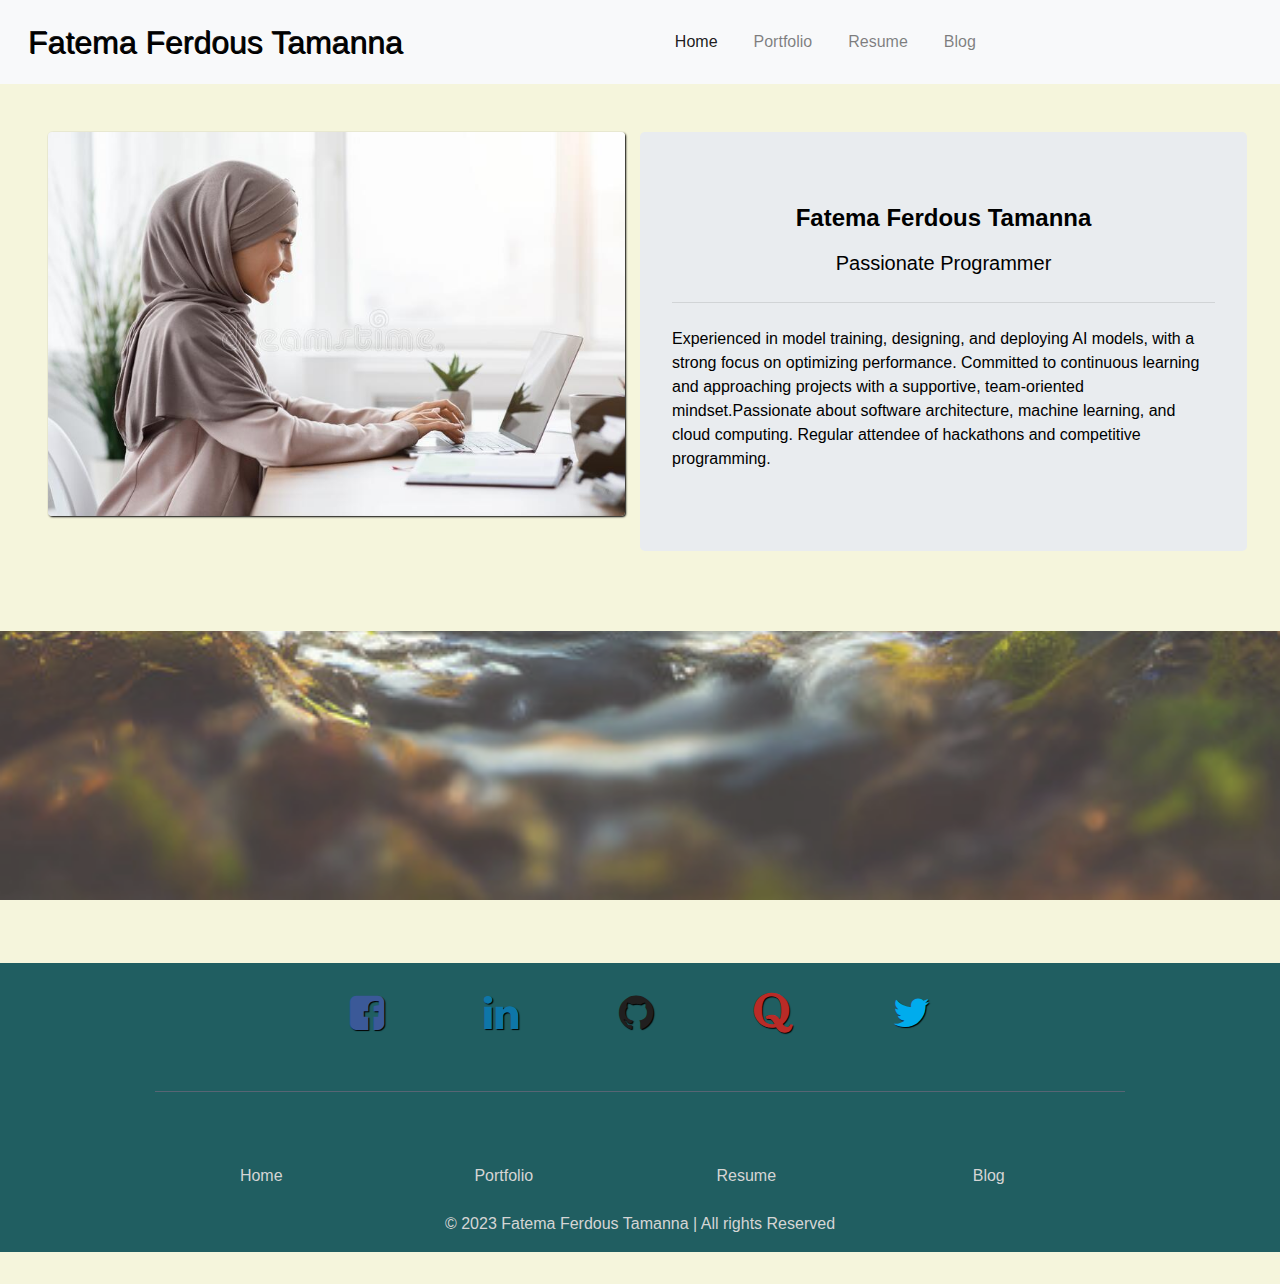
<file: index.html>
<!doctype html>
<html lang="en">

<head>
    <!-- Required meta tags -->
    <meta charset="utf-8">
    <meta name="viewport" content="width=device-width, initial-scale=1, shrink-to-fit=no">

    <!-- Bootstrap CSS -->
    <link rel="stylesheet" href="https://stackpath.bootstrapcdn.com/bootstrap/4.3.1/css/bootstrap.min.css" integrity="sha384-ggOyR0iXCbMQv3Xipma34MD+dH/1fQ784/j6cY/iJTQUOhcWr7x9JvoRxT2MZw1T" crossorigin="anonymous">
    <link rel="stylesheet" href="css/master.css">
    <link rel="stylesheet" href="https://cdnjs.cloudflare.com/ajax/libs/font-awesome/4.7.0/css/font-awesome.min.css">
    <title>Fatema Ferdous Tamanna</title>
</head>

<body>
    <!--Navigation-->
    <nav class="navbar navbar-expand-md navbar-light bg-light sticky-top">
        <div class="container-fluid padding">
            <a class="navbar-brand" href="index.html"> Fatema Ferdous Tamanna </a>
            <button class="navbar-toggler" type="button" data-toggle="collapse" data-target="#navbarResponsive">
                <span class="navbar-toggler-icon"></span>
            </button>

            <div class="collapse navbar-collapse" id="navbarResponsive">
                <ul class="navbar-nav ml-auto">
                    <li class="nav-item active">
                        <a class="nav-link" href="index.html">Home </a>
                    </li>
                    <li class="nav-item">
                        <a class="nav-link" href="portfolio.html">Portfolio </a>
                    </li>
                    <li class="nav-item">
                        <a class="nav-link" href="resume.html">Resume </a>
                    </li>
                    <li class="nav-item">
                        <a class="nav-link" href="blog1.html">Blog </a>
                    </li>
                </ul>
            </div>
        </div>
    </nav>

    <!----Content---->
    <div class="container-fuild padding ">
        <div class="row padding myinfo text-center">
            <div class="col-md-12 col-lg-6">
                <img src="images/pro.jpg" class="rounded" width="100%">
            </div>
            <div class="jumbotron col-md-12 col-lg-6">
                <h4 class="font-weight-bold">Fatema Ferdous Tamanna</h4>
                <p class="lead">Passionate Programmer</p>
                <hr class="my-4">
                <p class="text-left">Experienced in model training, designing, and deploying AI models, with a strong focus on optimizing performance. Committed to continuous learning and approaching projects with a supportive, team-oriented mindset.Passionate about software architecture, machine learning, and cloud computing. Regular attendee of hackathons and competitive programming.
                </p>
            </div>
        </div>
    </div>
    <figure>
        <div class="fixed-bg"></div>
    </figure>

    <!----Footer---->
    <footer>
        <div class="container-fluid padding">
            <div class="row text-center footbar">
                <div class="col-12">
                    <div class="social padding">
                        <a href="profile.php?id=100009303875477"><i class="fa fa-facebook-square"></i></a>
                        <a href="https://www.linkedin.com/in/fatematamanna/"><i class="fa fa-linkedin"></i></a>
                        <a href="https://github.com/empresst"><i class="fa fa-github"></i></a>
                        <a href="https://www.quora.com"><i class="fa fa-quora"></i></a>
                        <a href="https://twitter.com"><i class="fa fa-twitter"></i></a>

                    </div>
                </div>
                <div class="col-12">
                    <hr class="light">
                </div>
                <div class="row text-center footlinks col-12">
                    <div class="col-3">
                        <a class="nav-link" href="index.html">Home </a>
                    </div>
                    <div class="col-3">
                        <a class="nav-link" href="portfolio.html">Portfolio</a>
                    </div>
                    <div class="col-3">
                        <a class="nav-link" href="resume.html">Resume</a>
                    </div>
                    <div class="col-3">
                        <a class="nav-link" href="blog1.html">Blog</a>
                    </div>
                </div>
                <div class="col-12 text-center">
                    <p>&copy 2023 Fatema Ferdous Tamanna | All rights Reserved</p>
                </div>
            </div>

        </div>
    </footer>


    <!-- Optional JavaScript -->
    <!-- jQuery first, then Popper.js, then Bootstrap JS -->
    <script src="https://code.jquery.com/jquery-3.3.1.slim.min.js" integrity="sha384-q8i/X+965DzO0rT7abK41JStQIAqVgRVzpbzo5smXKp4YfRvH+8abtTE1Pi6jizo" crossorigin="anonymous"></script>
    <script src="https://cdnjs.cloudflare.com/ajax/libs/popper.js/1.14.7/umd/popper.min.js" integrity="sha384-UO2eT0CpHqdSJQ6hJty5KVphtPhzWj9WO1clHTMGa3JDZwrnQq4sF86dIHNDz0W1" crossorigin="anonymous"></script>
    <script src="https://stackpath.bootstrapcdn.com/bootstrap/4.3.1/js/bootstrap.min.js" integrity="sha384-JjSmVgyd0p3pXB1rRibZUAYoIIy6OrQ6VrjIEaFf/nJGzIxFDsf4x0xIM+B07jRM" crossorigin="anonymous"></script>
</body>

</html>
</file>
<file: css/master.css>
/* Cascading stylesheet for the website */

/* Text inside these asterisks and slashes are comments for human */

/*   a {
  color: blue; /* set the text color to blue here */
    text-decoration: none; /* This means we do not want hyperlinks to be underlined */
  }

  a:hover {
    color: red;/* set the text color to red here */
    text-decoration: none; /* This means we do not want hyperlinks to be underlined */
  }

  body {
    background-color: beige;  /* set the background color here */
    color: black;/* set the text color to black here */
    font-family:Arial,Helvetica,sans-serif;/* set the font here */
  text-align: left; /* set the text alignment here */
   }

  footer {
    margin-top: 2rem;
    margin-bottom: 2rem;
  }

  h1 {
    margin-bottom: 0.5rem;
    margin-top: 3rem;
   }

  h2 {
    color: #075AAB;/* set the text color of to #075AAB here */
    /* set both the bottom margin and top margin to 2.5rem here */
    margin-bottom: auto;
    margin-top: auto;
   }

  h3 {
    margin-bottom: 0;
    margin-top: 2rem;
  }

  h4 {
    margin-bottom: 1rem;
    margin-top: 0.5rem;
  }

  h5 {
    margin-top: 0.5rem;
  }

  hr {
    margin-bottom: 3rem;
    margin-top: 3rem;
  }

  /* this controls how the bullet points in the resume page looks */
  ul {
    display: table;
    margin: 0 auto;
    text-align: left;
  } */

@import url('https://fonts.googleapis.com/css?family=Poppins:400, 500, 700');
html,
body {
    height: 100%;
    width: 100%;
    font-family: 'Poppins', sans-serif;
    color: #222;
}

.navbar {
    padding: 0.8rem;
}

.navbar-nav li {
    padding-right: 20px;
}

.navlink {
    font-size: 1.1em !important;
}

.navbar-brand {
    font-size: 200%;
    text-shadow: 1px 1px 0.5px #000000;
}

.footlinks a {
    color: #d5d5d5;
    padding: 1.5rem;
}

.footlinks a:hover {
    color: #25CCF7;
}

.footbar {
    width: 80%;
    margin: auto;
}

.social a {
    font-size: 2.5em;
    padding: 3rem;
    text-shadow: 1px 1px 1px #000000;
}

.fa-facebook-square {
    color: #3b5998;
}

.fa-twitter {
    color: #00aced;
}

.fa-linkedin {
    color: #0e76a8;
}

.fa-github {
    color: #211F1F;
}

.fa-quora {
    color: #b92b27;
}

.fa-facebook-square:hover,
.fa-twitter:hover,
.fa-linkedin:hover,
.fa-github:hover,
.fa-quora:hover {
    color: #d5d5d5
}

hr.light {
    border-top: 0.5px solid #576574;
}

footer {
    background-color: #205E61;
    color: #d5d5d5;
    padding-top: 1.25rem;
}

.myinfo {
    padding: 3rem;
}

.myinfo img {
    box-shadow: 1px 1px 2px #000000;
    width: 100%;
    margin-top: auto;
}

.fixed-bg {
    background-image: url("../images/desk.jpg");
    opacity: 75%;
    min-height: 300px;
    background-attachment: fixed;
    background-position: center;
    background-repeat: no-repeat;
    background-size: cover;
}

.embed-responsive-item {
    padding: 3rem;
}

.blogsection .btn {
    font-size: 1em;
}

.blogsection {
    padding: 1rem;
}

.imborder {
    border: 3px solid #ddd;
}

@media(max-width: 992px) {
    .social a {
        font-size: 2.5em;
        padding: 2.5rem;
        text-shadow: 1px 1px 1px #000000;
    }
    .navbar-brand {
        font-size: 200%;
    }
    .footlinks a,
    p {
        font-size: 1em;
    }
    .jumbotron {
        margin: 2rem;
    }
    .myinfo img {
        padding: 2rem;
    }
    .myinfo h4 {
        font-size: 1.5em;
    }
    .blogsection h4 {
        font-size: 1.5em;
    }
    .lead {
        font-size: 1.5em;
    }
    .fixed-bg {
        min-height: 300px;
    }
    .embed-responsive-item {
        padding: 3rem;
    }
}

@media(max-width: 768px) {
    .social a {
        font-size: 1.75em;
        padding: 1.75rem;
        text-shadow: 1px 1px 1px #000000;
    }
    .navbar-brand {
        font-size: 175%;
    }
    .footlinks a,
    p {
        font-size: 0.75em;
    }
    .jumbotron {
        margin: 1.5rem;
    }
    .myinfo img {
        padding: 1.5rem;
    }
    .myinfo h4 {
        font-size: 1.25em;
    }
    .blogsection h4 {
        font-size: 1.25em;
    }
    .lead {
        font-size: 1.25em;
    }
    .fixed-bg {
        min-height: 180px;
    }
    .embed-responsive-item {
        padding: 2rem;
    }
}

@media(max-width: 576px) {
    .social a {
        font-size: 1em;
        padding: 0.5rem;
        text-shadow: 1px 1px 1px #000000;
    }
    .navbar-brand {
        font-size: 150%;
    }
    .footlinks a,
    p {
        font-size: 0.5em;
    }
    .jumbotron {
        margin: 1rem;
    }
    .myinfo img {
        padding: 1rem;
    }
    .myinfo h4 {
        font-size: 1em;
    }
    .blogsection h4 {
        font-size: 1em;
    }
    .lead {
        font-size: 1em;
    }
    .fixed-bg {
        min-height: 120px;
    }
    .embed-responsive-item {
        padding: 1rem;
    }
}
</file>
